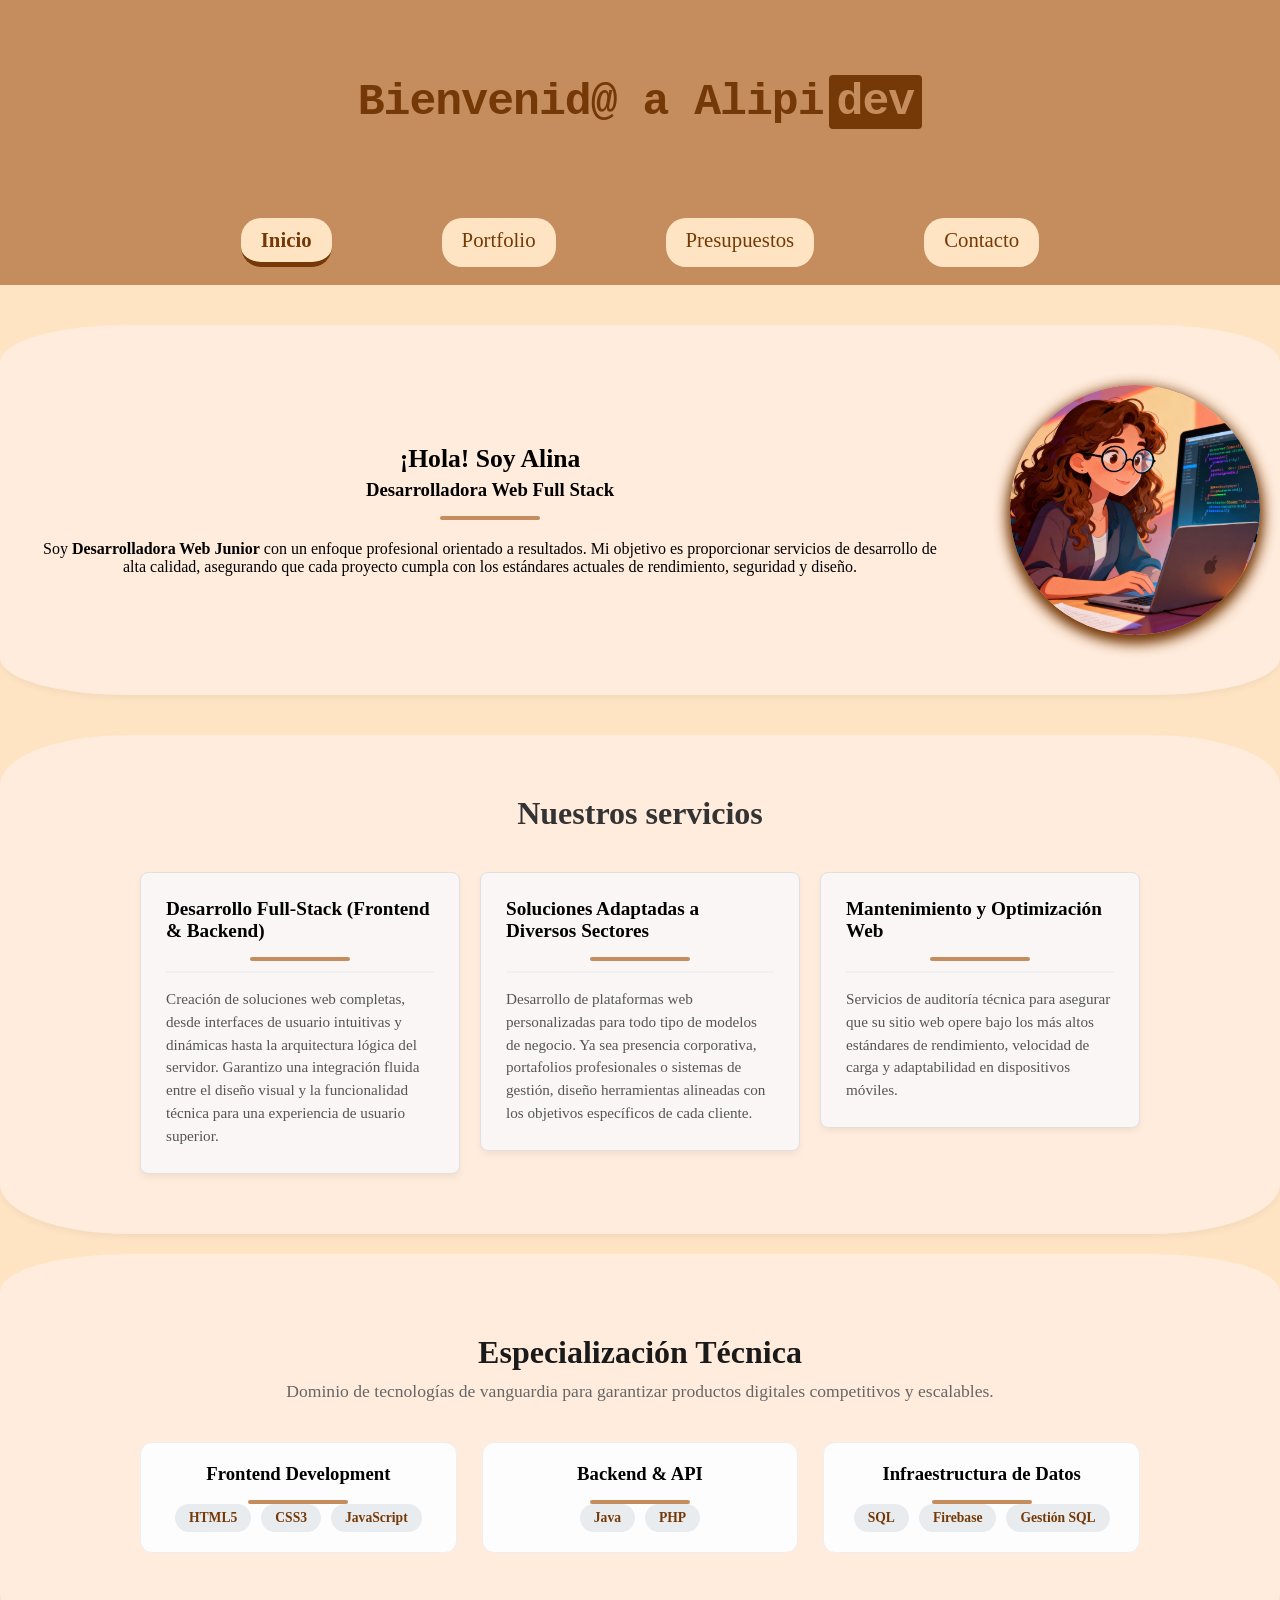
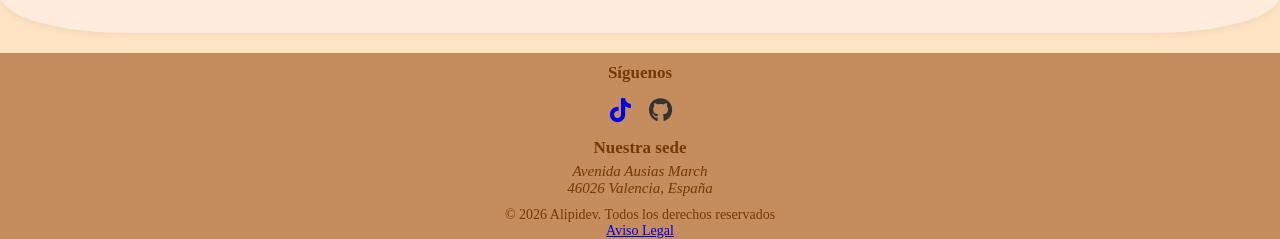
<file: index.html>
<!DOCTYPE html>
<html lang="es">
<head>
    <meta charset="UTF-8">
    <meta name="description" content="Portfolio Alina Puscas">
    <meta name="viewport" content="width=device-width, initial-scale=1.0">
    <link rel="stylesheet" href="css/styles.css">
    <link rel="stylesheet" href="https://cdnjs.cloudflare.com/ajax/libs/font-awesome/6.0.0/css/all.min.css">
    <title>Alipidev</title>
</head>
<body>
    <header>
        <!-- Encabezado de la página web -->
        <div class="header-container">
            <h1><a href="../index.html" class="logo-text">Bienvenid@ a Alipi<span>dev</span></a></h1>
        </div>
        <!-- Navegador -->
        <nav class="navbar">
            <ul>
                <li>
                    <a href="index.html" class="active">Inicio</a>
                </li>
                <li>
                    <a href="views/portfolio.html">Portfolio</a>
                </li>
                <li>
                    <a href="views/presupuestos.html">Presupuestos</a>
                </li>
                <li>
                    <a href="views/contacto.html">Contacto</a>
                </li>
            </ul>
        </nav>
    </header>

    <!-- MAIN contenido principal de la página web -->
     <main>
        <!-- Primera sección Bienvenida -->
         <section class="hero" id="hero">
            <!-- Detalles de la primera sección -->
            <div class="hero-text">
                <h2>¡Hola! Soy <span class="highlight">Alina</span></h2>
                <h3>Desarrolladora Web Full Stack</h3>
                <p>Soy <strong>Desarrolladora Web Junior</strong> con un enfoque profesional orientado a resultados. 
                    Mi objetivo es proporcionar servicios de desarrollo de alta calidad, asegurando que 
                    cada proyecto cumpla con los estándares actuales de rendimiento, seguridad y diseño.
                </p>
            </div>
            <!-- Adjuntamos imagen a la primera sección -->
            <div class="hero-image">
                <img src="assets/foto.jpeg" alt="Caricatura de Alina" width="200" class="hero-image">
            </div>
         </section>

         <!-- Segunda sección Nuestros servicios -->
          <section class="section-services" id="section-services">
            <h2>Nuestros servicios</h2>
            <div class="div-services">
                <div class="grid-services">
                    <article class="item-services">
                        <h3>Desarrollo Full-Stack (Frontend & Backend)</h3>
                        <p>Creación de soluciones web completas, desde interfaces de usuario intuitivas
                            y dinámicas hasta la arquitectura lógica del servidor. 
                            Garantizo una integración fluida entre el diseño visual y la funcionalidad 
                            técnica para una experiencia de usuario superior.</p>
                    </article>

                    <article class="item-services">
                        <h3>Soluciones Adaptadas a Diversos Sectores</h3>
                        <p>Desarrollo de plataformas web personalizadas para todo tipo de modelos de negocio.
                            Ya sea presencia corporativa, portafolios profesionales o sistemas de gestión, 
                            diseño herramientas alineadas con los objetivos específicos de cada cliente.</p>
                    </article>

                    <article class="item-services">
                        <h3>Mantenimiento y Optimización Web</h3>
                        <p> Servicios de auditoría técnica para asegurar que su sitio web opere bajo los más altos 
                            estándares de rendimiento, velocidad de carga y adaptabilidad en dispositivos móviles.</p>
                    </article>
                </div>
            </div>
          </section>

          <!-- Tercera sección Especialidades -->
          <section class="section-specialties" id="section-specialties">
            <div class="container-specialties">
                <h2>Especialización Técnica</h2>
                <p class="intro-text">Dominio de tecnologías de vanguardia para garantizar productos digitales competitivos y escalables.</p>
                
                <div class="grid-specialties">
                    <div class="specialty-card">
                        <div class="specialty-header">
                            <h3>Frontend Development</h3>
                        </div>
                        <div class="tags-container">
                            <span class="tag">HTML5</span>
                            <span class="tag">CSS3</span>
                            <span class="tag">JavaScript</span>
                            <!-- <span class="tag">React.js</span>
                            <span class="tag">Tailwind CSS</span> -->
                        </div>
                    </div>
        
                    <div class="specialty-card">
                        <div class="specialty-header">
                            <h3>Backend & API</h3>
                        </div>
                        <div class="tags-container">
                            <span class="tag">Java</span>
                            <span class="tag">PHP</span>
                            <!-- <span class="tag">Express</span>
                            <span class="tag">RESTful APIs</span> -->
                        </div>
                    </div>
        
                    <div class="specialty-card">
                        <div class="specialty-header">
                            <h3>Infraestructura de Datos</h3>
                        </div>
                        <div class="tags-container">
                            <span class="tag">SQL</span>
                            <!-- <span class="tag">MongoDB</span> -->
                            <span class="tag">Firebase</span>
                            <span class="tag">Gestión SQL</span>
                        </div>
                    </div>
                </div>
            </div>
        </section>
     </main>

     <!-- Cargamos el footer -->
      <div id="mi-footer"></div>

      <!-- Cargamos el script -->
       <script src="js/components.js"></script>
</body>
</html>
</file>
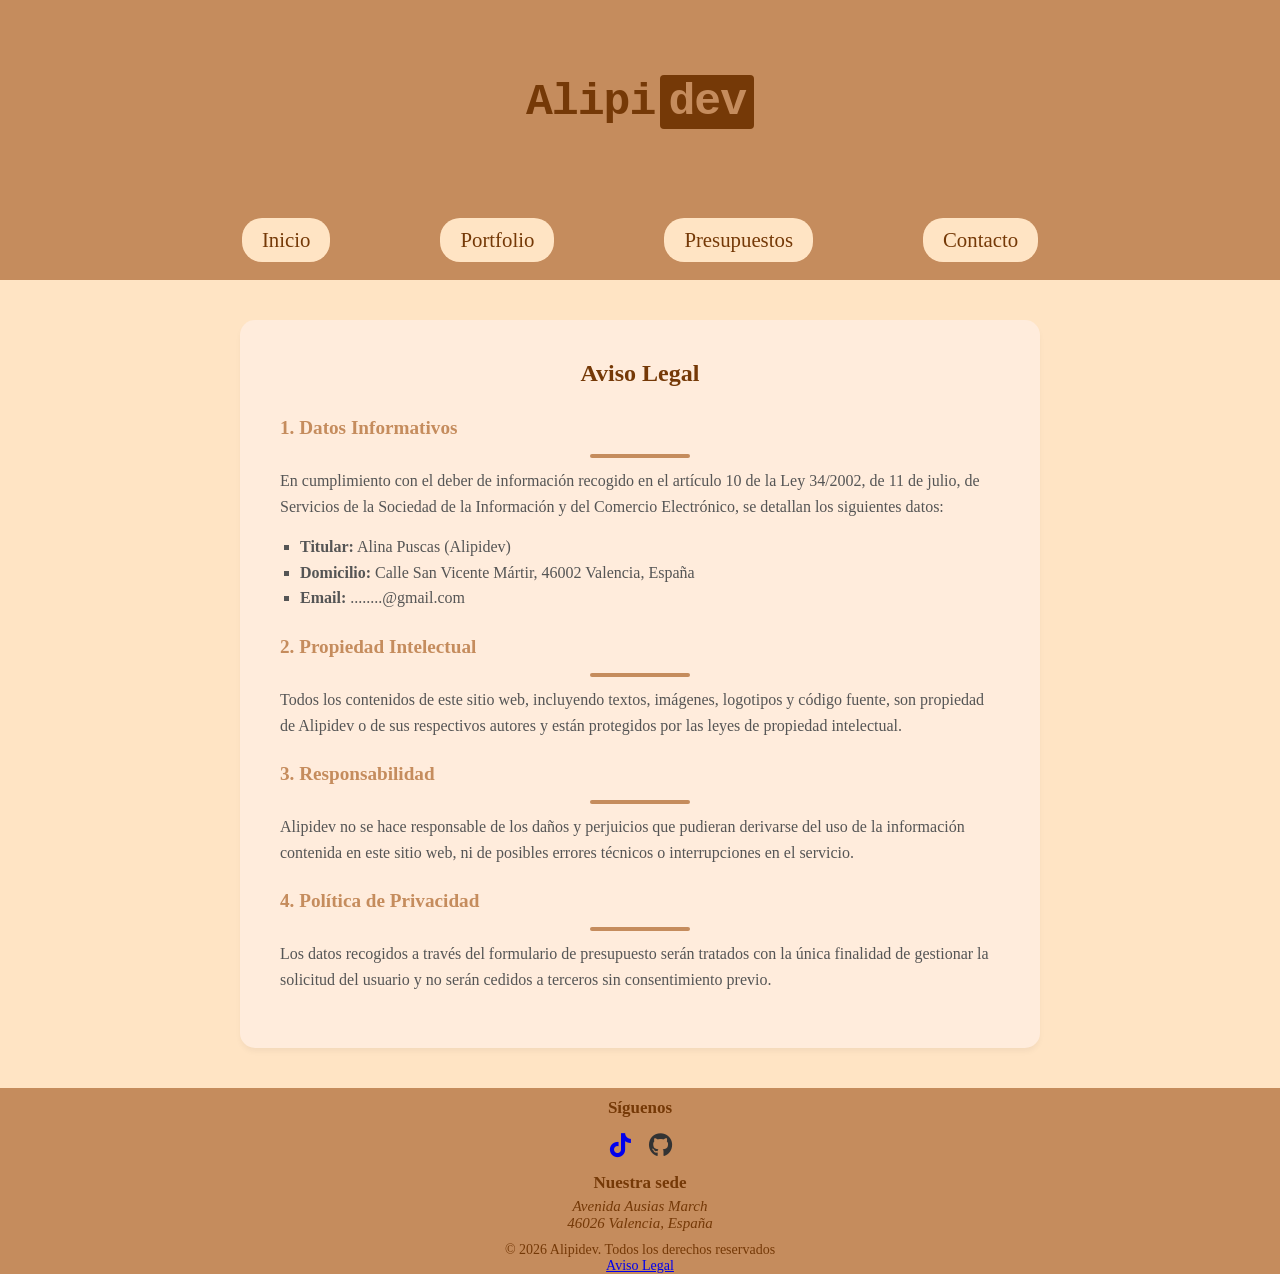
<file: views/aviso-legal.html>
<!DOCTYPE html>
<html lang="es">
<head>
    <meta charset="UTF-8">
    <meta name="viewport" content="width=device-width, initial-scale=1.0">
    <link rel="stylesheet" href="../css/styles.css">
    <link rel="stylesheet" href="https://cdnjs.cloudflare.com/ajax/libs/font-awesome/6.0.0/css/all.min.css">
    <title>Aviso Legal - Alipidev</title>
</head>
<body>
    <header>
        <div class="header-container">
            <h1><a href="../index.html" class="logo-text">Alipi<span>dev</span></a></h1>
        </div>
        <nav class="navbar">
            <ul>
                <li><a href="../index.html">Inicio</a></li>
                <li><a href="portfolio.html">Portfolio</a></li>
                <li><a href="presupuestos.html">Presupuestos</a></li>
                <li><a href="contacto.html">Contacto</a></li>
            </ul>
        </nav>
    </header>

    <main>
        <section class="legal-container">
            <h2>Aviso Legal</h2>
            
            <article class="legal-content">
                <h3>1. Datos Informativos</h3>
                <p>En cumplimiento con el deber de información recogido en el artículo 10 de la Ley 34/2002, de 11 de julio, de Servicios de la Sociedad de la Información y del Comercio Electrónico, se detallan los siguientes datos:</p>
                <ul>
                    <li><strong>Titular:</strong> Alina Puscas (Alipidev)</li>
                    <li><strong>Domicilio:</strong> Calle San Vicente Mártir, 46002 Valencia, España</li>
                    <li><strong>Email:</strong> ........@gmail.com</li>
                </ul>

                <h3>2. Propiedad Intelectual</h3>
                <p>Todos los contenidos de este sitio web, incluyendo textos, imágenes, logotipos y código fuente, son propiedad de Alipidev o de sus respectivos autores y están protegidos por las leyes de propiedad intelectual.</p>

                <h3>3. Responsabilidad</h3>
                <p>Alipidev no se hace responsable de los daños y perjuicios que pudieran derivarse del uso de la información contenida en este sitio web, ni de posibles errores técnicos o interrupciones en el servicio.</p>

                <h3>4. Política de Privacidad</h3>
                <p>Los datos recogidos a través del formulario de presupuesto serán tratados con la única finalidad de gestionar la solicitud del usuario y no serán cedidos a terceros sin consentimiento previo.</p>
            </article>
        </section>
    </main>

    <!-- Cargamos el footer -->
    <div id="mi-footer"></div>

    <!-- Cargamos el script -->
     <script src="../js/components.js"></script>
</body>
</html>
</file>
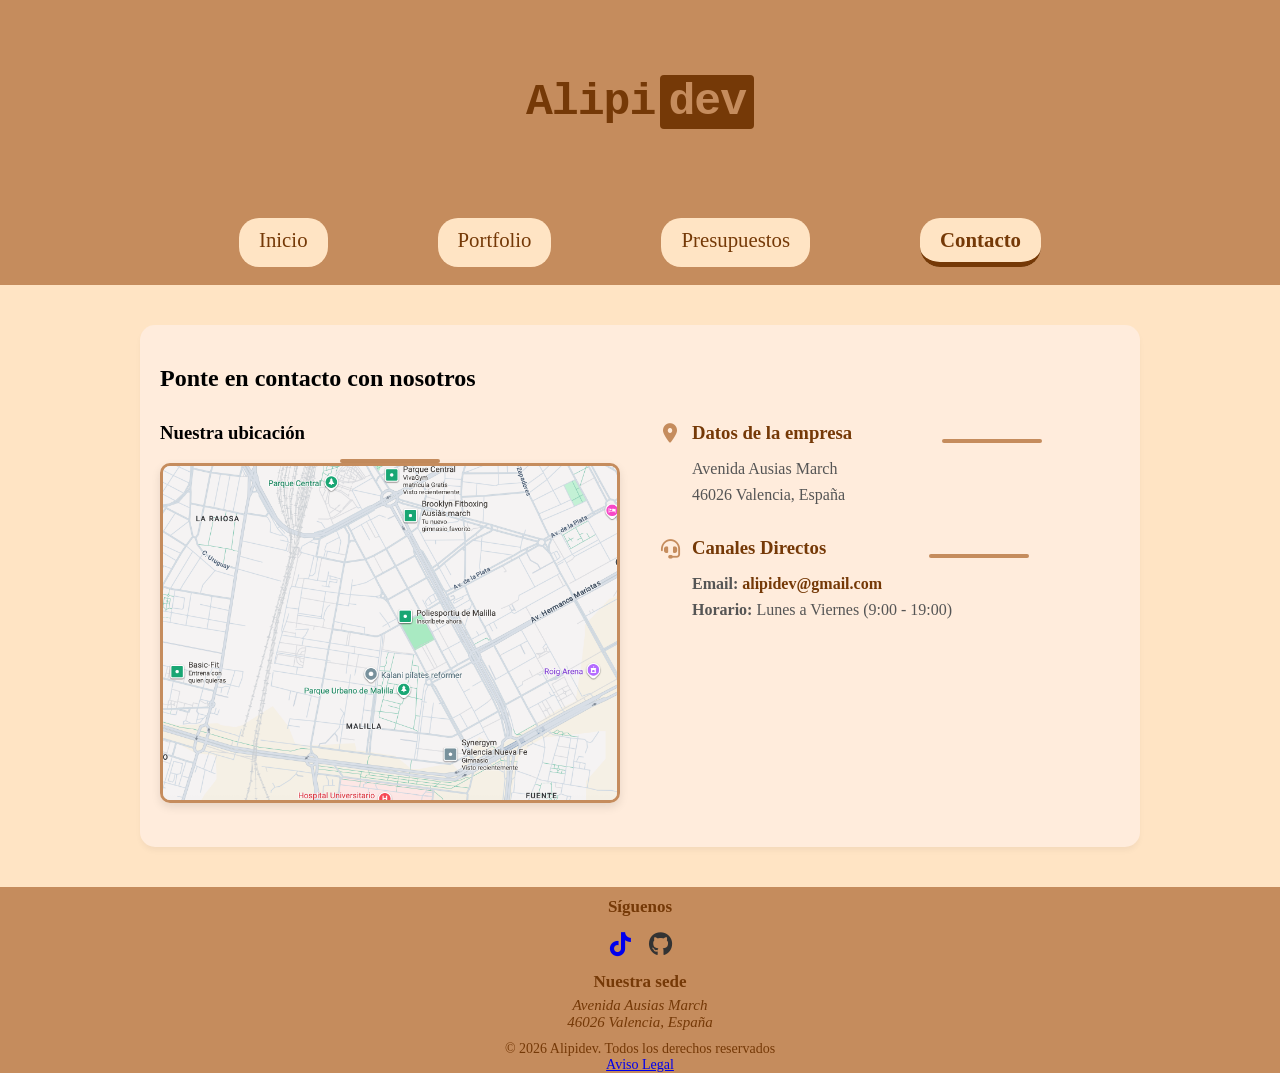
<file: views/contacto.html>
<!DOCTYPE html>
<html lang="es">
<head>
    <meta charset="UTF-8">
    <meta name="description" content="Portfolio Alina Puscas">
    <meta name="viewport" content="width=device-width, initial-scale=1.0">
    <link rel="stylesheet" href="../css/styles.css">
    <link rel="stylesheet" href="https://cdnjs.cloudflare.com/ajax/libs/font-awesome/6.0.0/css/all.min.css">
    <title>Alipidev</title>
</head>
<body>
    <header>
        <!-- Encabezado de la página web -->
        <div class="header-container">
            <h1><a href="../index.html" class="logo-text">Alipi<span>dev</span></a></h1>
        </div>
        <!-- Navegador -->
        <nav class="navbar">
            <ul>
                <li>
                    <a href="../index.html">Inicio</a>
                </li>
                <li>
                    <a href="portfolio.html">Portfolio</a>
                </li>
                <li>
                    <a href="presupuestos.html">Presupuestos</a>
                </li>
                <li>
                    <a href="contacto.html" class="active">Contacto</a>
                </li>
            </ul>
        </nav>
    </header>

    <!-- MAIN contenido principal de la página web -->
     <main>
        <section class="section-contacto-container">
            <h2>Ponte en contacto con nosotros</h2>
            
            <div class="contacto-grid">
                <div class="contacto-mapa">
                    <h3>Nuestra ubicación</h3>
                    <img src="../assets/maps.png" alt="Mapa de ubicación de Alipidev en Valencia" class="map-img">
                </div>
    
                <div class="contacto-info">
                    <div class="info-block">
                        <h3><i class="fa-solid fa-location-dot"></i> Datos de la empresa</h3>
                        <address> 
                            Avenida Ausias March<br>
                            46026 Valencia, España
                        </address>
                    </div>
    
                    <div class="info-block">
                        <h3><i class="fa-solid fa-headset"></i> Canales Directos</h3>
                        <p><strong>Email:</strong> <a href="mailto:alipidev@gmail.com">alipidev@gmail.com</a></p>
                        <!-- <p><strong>Teléfono:</strong> <a href="tel:+34900000000">+34 900 000 000</a></p> -->
                        <p><strong>Horario:</strong> Lunes a Viernes (9:00 - 19:00)</p>
                    </div>
                </div>
            </div>
        </section>
     </main>
    
    <!-- Cargamos el footer -->
    <div id="mi-footer"></div>

    <!-- Cargamos el script -->
     <script src="../js/components.js"></script>
</body>
</html>
</file>
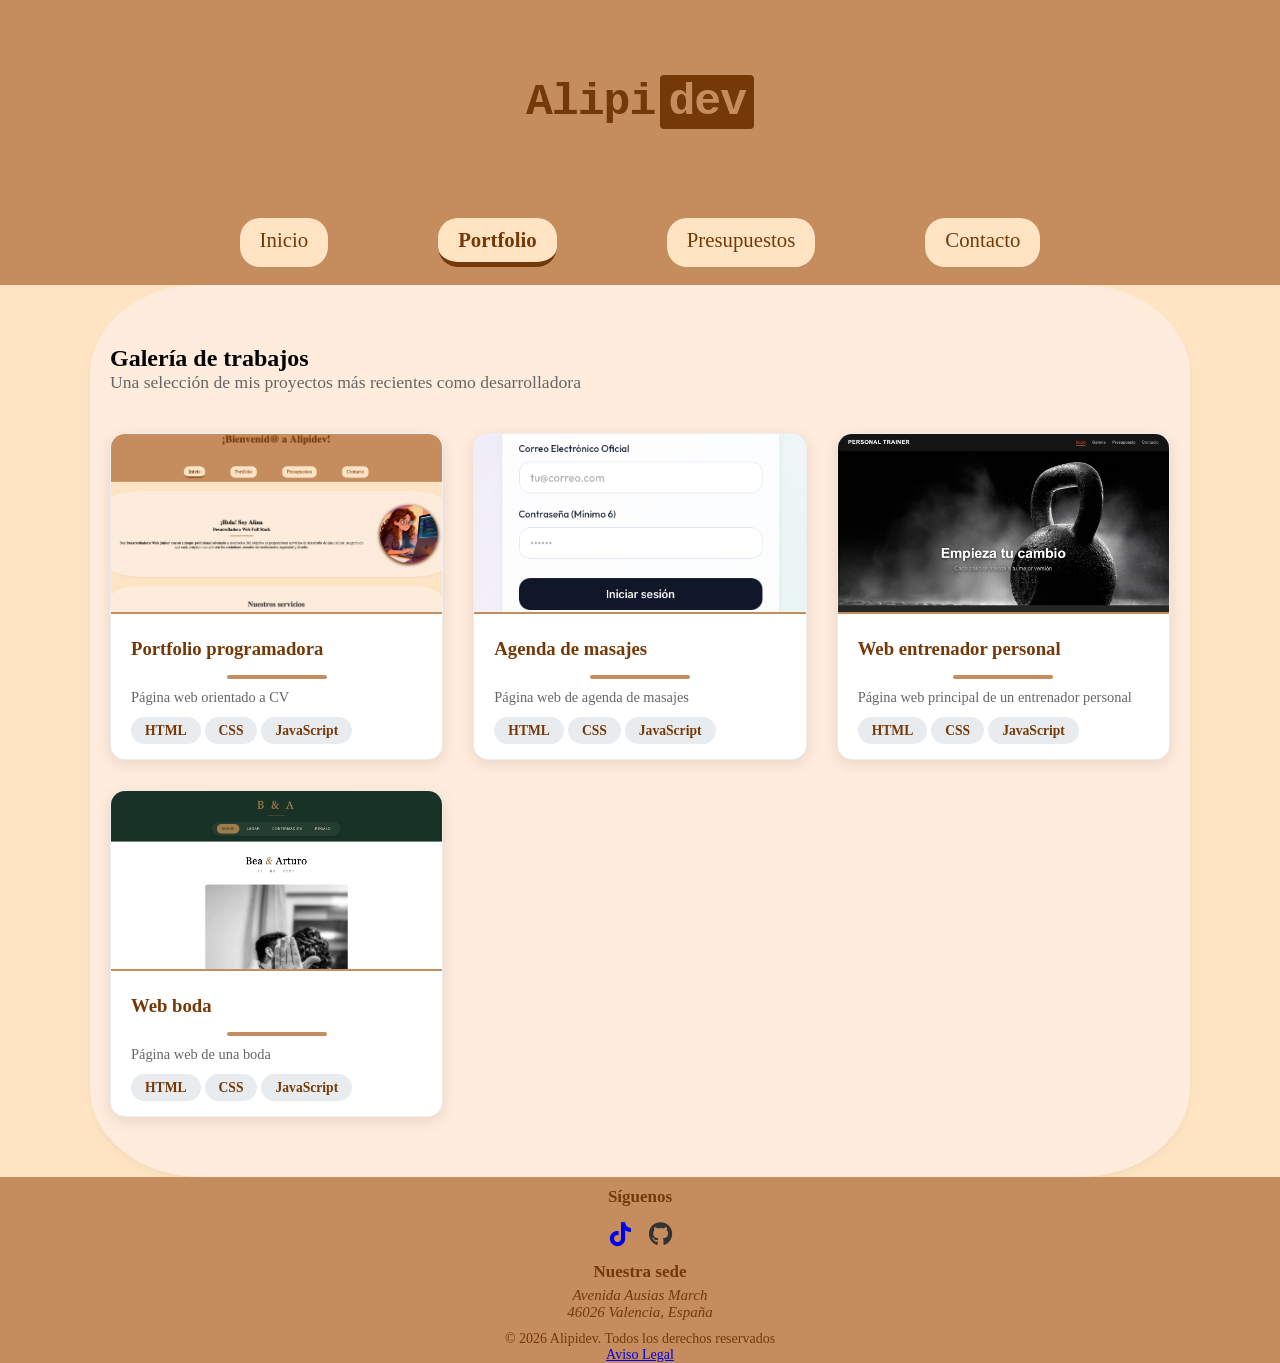
<file: views/portfolio.html>
<!DOCTYPE html>
<html lang="es">
<head>
    <meta charset="UTF-8">
    <meta name="description" content="Portfolio Alina Puscas">
    <meta name="viewport" content="width=device-width, initial-scale=1.0">
    <link rel="stylesheet" href="../css/styles.css">
    <link rel="stylesheet" href="https://cdnjs.cloudflare.com/ajax/libs/font-awesome/6.0.0/css/all.min.css">
    <title>Alipidev</title>
</head>
<body>
    <header>
        <!-- Encabezado de la página web -->
        <div class="header-container">
            <h1><a href="../index.html" class="logo-text">Alipi<span>dev</span></a></h1>
        </div>
        <!-- Navegador -->
        <nav class="navbar">
            <ul>
                <li>
                    <a href="../index.html">Inicio</a>
                </li>
                <li>
                    <a href="portfolio.html" class="active">Portfolio</a>
                </li>
                <li>
                    <a href="presupuestos.html">Presupuestos</a>
                </li>
                <li>
                    <a href="contacto.html">Contacto</a>
                </li>
            </ul>
        </nav>
    </header>

    <!-- MAIN contenido principal de la página web -->
     <main>
        <section class="portfolio-gallery">
            <h2>Galería de trabajos</h2>
            <p class="intro-text">Una selección de mis proyectos más recientes como desarrolladora</p>

            <div class="grid-portfolio">
                <article class="project-card">
                    <img src="../assets/proyecto1.png" alt="Captura Proyecto Portfolio">
                    <div class="project-info">
                        <h3>Portfolio programadora</h3>
                        <p>Página web orientado a CV</p>
                        <span class="tag">HTML</span>
                        <span class="tag">CSS</span>

                        <span class="tag">JavaScript</span>

                    </div>
                </article>
                
                <a href="https://reservas-quiromasaje.web.app" target="_blank" rel="noopener noreferrer">
                    <article class="project-card">

                        <img src="../assets/reservas_quiromasaje.png" alt="Agenda de reservas de masaje">
                        <div class="project-info">
                            <h3>Agenda de masajes</h3>
                            <p>Página web de agenda de masajes</p>
                            <span class="tag">HTML</span>
                            <span class="tag">CSS</span>
                            <span class="tag">JavaScript</span>
                        </div>
                    </article>
                </a>
                <a href="https://alipidev.github.io/webPersonalTrainer/" target="_blank" rel="noopener noreferrer">
                    <article class="project-card">

                        <img src="../assets/webpersonaltrainer.png" alt="Web de entrenador personal">
                        <div class="project-info">
                            <h3>Web entrenador personal</h3>
                            <p>Página web principal de un entrenador personal</p>
                            <span class="tag">HTML</span>
                            <span class="tag">CSS</span>
                            <span class="tag">JavaScript</span>
                        </div>
                    </article>
                </a>

                <a href="https://alipidev.github.io/boda/" target="_blank" rel="noopener noreferrer">
                    <article class="project-card">

                        <img src="../assets/boda_web.png" alt="Web boda">
                        <div class="project-info">
                            <h3>Web boda</h3>
                            <p>Página web de una boda</p>
                            <span class="tag">HTML</span>
                            <span class="tag">CSS</span>
                            <span class="tag">JavaScript</span>
                        </div>
                    </article>
                </a>
                
            </div>
        </section>

     </main>
    
    <!-- Cargamos el footer -->
    <div id="mi-footer"></div>

    <!-- Cargamos el script -->
     <script src="../js/components.js"></script>
</body>
</html>
</file>
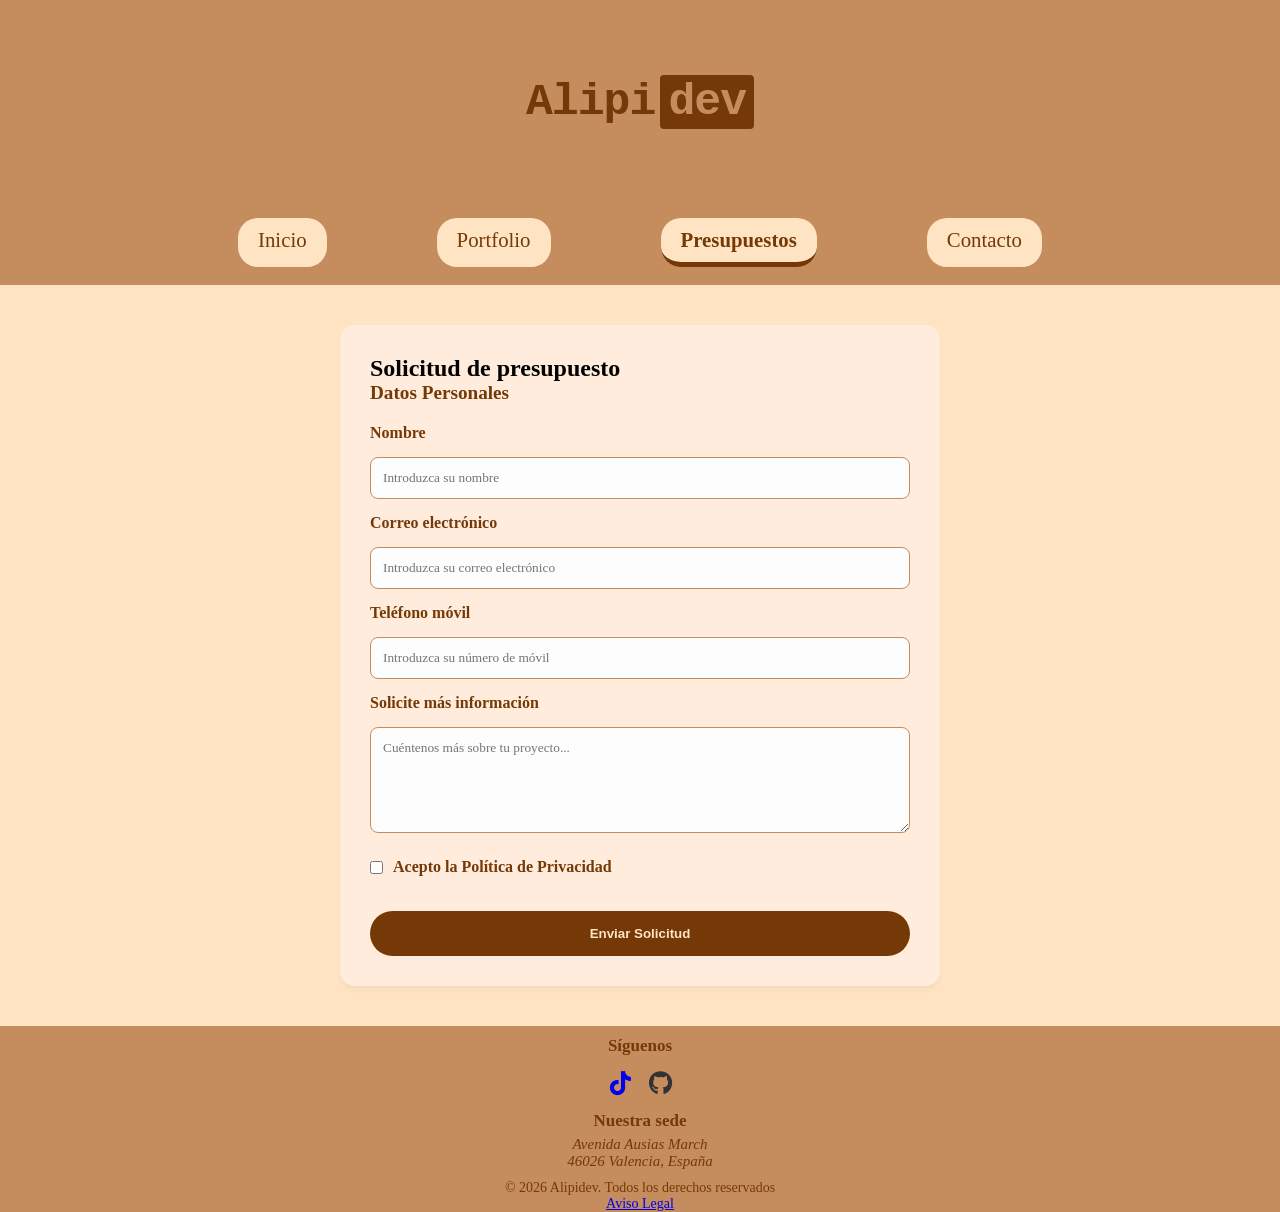
<file: views/presupuestos.html>
<!DOCTYPE html>
<html lang="es">
<head>
    <meta charset="UTF-8">
    <meta name="description" content="Portfolio Alina Puscas">
    <meta name="viewport" content="width=device-width, initial-scale=1.0">
    <link rel="stylesheet" href="../css/styles.css">
    <link rel="stylesheet" href="https://cdnjs.cloudflare.com/ajax/libs/font-awesome/6.0.0/css/all.min.css">
    <title>Alipidev</title>
</head>
<body>
    <header>
        <!-- Encabezado de la página web -->
        <div class="header-container">
            <h1><a href="../index.html" class="logo-text">Alipi<span>dev</span></a></h1>
        </div>
        <!-- Navegador -->
        <nav class="navbar">
            <ul>
                <li>
                    <a href="../index.html">Inicio</a>
                </li>
                <li>
                    <a href="portfolio.html">Portfolio</a>
                </li>
                <li>
                    <a href="presupuestos.html" class="active">Presupuestos</a>
                </li>
                <li>
                    <a href="contacto.html">Contacto</a>
                </li>
            </ul>
        </nav>
    </header>

    <!-- MAIN contenido principal de la página web -->
    <main>
        <section class="section-presupuesto">
            <h2>Solicitud de presupuesto</h2>
        <form>
            <fieldset>
                <legend>Datos Personales</legend>

                <label for="name">Nombre</label>
                <input type="text" name="name"  id="name" placeholder="Introduzca su nombre" pattern="[A-Za-zÁÉÍÓÚáéíóúñÑ ]{2,40}" 
                    title="El nombre solo puede contener letras y espacios" required>

                <label for="correo">Correo electrónico</label>
                 <input type="email" name="correo" id="correo" placeholder="Introduzca su correo electrónico" pattern="[a-z0-9._%+-]+@[a-z0-9.-]+\.[a-z]{2,}$" title="Introduzca un correo válido" required>

                <label for="phone">Teléfono móvil</label>
                <input type="tel" name="phone" id="phone" placeholder="Introduzca su número de móvil" pattern="[0-9]{9}"
                    title="El teléfono debe tener 9 números" required>

                <label for="comentario">Solicite más información</label>
                <textarea name="comentario" id="comentario" rows="5" placeholder="Cuéntenos más sobre tu proyecto..." required></textarea>

                <div class="checkbox-container">
                    <input type="checkbox" name="politica" id="politica" required>
                    <label for="politica">Acepto la <strong>Política de Privacidad</strong></label>
                </div>
                <button type="submit" class="btn-enviar">Enviar Solicitud</button>
            </fieldset>
        </form>
        </section>
    </main>
    <!-- Cargamos el footer -->
    <div id="mi-footer"></div>

    <!-- Cargamos el script -->
     <script src="../js/components.js"></script>
</body>
</html>
</file>
<file: css/styles.css>
/* ==========================================================================
   ÍNDICE DE ESTILOS - SITIO WEB PORTAFOLIO
==========================================================================
   1.  RESET Y ESTILOS BASE .......... (Configuración global)
   2.  COMPONENTES GLOBALES .......... (Header, Navbar y Footer)
   3.  PÁGINA DE INICIO (HERO) ....... (Texto izquierda, foto derecha)
   4.  PÁGINA DE PORTFOLIO ........... (Grid, tarjetas, miniaturas)
   5.  PÁGINA DE PRESUPUESTOS ........ (Campos, botones de envío)
   6.  PÁGINA DE CONTACTO ............ (Iconos, colores de marca)
   7.  PÁGINA DE AVISO LEGAL.......... (Información legal)
   8.  MEDIA QUERIES ................. (Ajustes para móviles)
   9.  LOGOTIPO....................... (Estilo del logotipo de la web)
==========================================================================
*/


/* ==========================================
   1.  RESET Y ESTILOS BASE
   ========================================== */
    *{
        margin: 0;
        padding: 0;
        box-sizing: border-box;
    }


/* ==========================================
   2. COMPONENTES GLOBALES (Header, Navbar y Footer)
   ========================================== */
    /* BODY */
    body{
        background-color: bisque;
        min-height: 100vh;
        display: flex;
        flex-direction: column;
    }

    /* MAIN */
    main{
        flex: 1;
    }

    /* HEADER */
    header{
        width: 100%;
        margin: 0 auto;/* Para que se quede centrada la página */
    }

    .header-container{
        height: 200px;
        width: 100%;
        display: flex;
        justify-content: center;
        align-items: center;
        background-color: #C58C5D;
        font-size: 140%;
        color: #753907;
    }


    /* BARRA DE NAVEGACIÓN */
    .navbar{
        width: 100%;
        margin: 0 auto;
        display: flex;
        justify-content: center;/* Centra el menú horizontalmente */
        padding-top: 0px;
        background-color: #C58C5D;
    }

    .navbar ul{
        display: flex; /* Elementos en horizontal */
        list-style: none; /* Quita los puntos */
        margin: 0px;
        padding: 8px 20px;
        max-width: 100%;
        margin: 0 auto;
        justify-content: center;
        gap: 70px;
    }

    /* Enlaces */
    .navbar li{
        margin: 10px 20px;/* Espacio entre palabras */
        background: bisque;
        backdrop-filter: blur(10px);
        border-radius: 20px;
        border-radius: 1px solid;
        transition: 0.3s;
    }

    /* Ajustamos el padding del enlace */
    .navbar a{
        display: block;
        padding: 10px 20px;
        text-decoration: none;
        border-radius: 20px;
        color: #753907;
        font-size: 130%;
    }

    /* Estilo para resaltar en que enlace estas */
    .navbar a.active{
        color: #753907;
        font-weight: bold;/* Texto en negrita */
        border-bottom: 5px solid #753907;/* Una linea debajo para resaltar */
    }

    /* Estilo para resaltar cuando pasas el ratón por encima */
    .navbar a:hover{
        color: #6C5C5C;
        font-weight: 700;
    }


    /* FOOTER */
    .site-footer{
        width: 100%;
        min-height: 50px;
        text-align: center;
        background-color: #C58C5D;
        color: #753907;
        font-size: 15px;
    }

    .footer-social{
        padding: 10px 0px;
        justify-content: center;
        max-width: 100%;
    }

    /* Tamaño al h4 */
    .footer-social h4{
        margin-bottom: 15px;
        font-size: 17px;
        font-weight: bold;
    }

    /* Contenedor de los iconos */
    .social-icons{
        display: flex;
        justify-content: center;
        gap: 10px;
    }

    /* Estilo a los iconos */
    .social-icons a{
        text-decoration: none;
        font-size: 24px;
        transition: 0.4s;
        width: 30px;
        height: 30px;
    }

    /* Colores originales de los iconos de las redes sociales */
    .fa-facebook{
        color: #1877F2;
    }
    .fa-instagram{
        color: #E4405F;
    }
    .fa-github{
        color: #333333;
    }

    /* Efecto al pasar el ratón por encima de los iconos */
    .social-icons a:hover{
        transform: scale(1.0); /* Se hacen más grandes */
        filter: brightness(1.2); /* Se iluminan un poco */
    }

    /* Dirección de la empresa */
    .footer-address{
        margin-bottom: 10px;
        justify-content: center;
        max-width: 100%;
    }

    /* H4 */
    .footer-address h4{
        margin-bottom: 5px;
        font-size: 17px;
        font-weight: bold;
    }
    .footer-address address{
        font-style: oblique;
        font-size: 15px;
    }

    /* Aviso legal */
    .footer-content{
        font-size: 14px;
    }




/* ==========================================
   3.  PÁGINA DE INICIO
   ========================================== */

   /* MAIN */
   /* Configuración de la seccion Hero */
   section{
    padding: 60px 20px;
    margin-bottom: 20px; /* Espacio real entre bloques */
    background: #FFECDC;
    border-radius: 10%;
    box-shadow: 0 4px 6px -1px rgba(0, 0, 0, 0.05); /* Sombra muy sutil */
   }

/* O una línea corta y centrada debajo del título de cada sección */
section h3::after {
    content: "";
    display: block;
    width: 100px;
    height: 4px;
    background-color: #C58C5D; /* Tu color café */
    margin: 15px auto 0;
    border-radius: 2px;
}
   .hero{
    display: flex;
    align-items: center;
    justify-content: center;
    margin: 40px 0;
    gap: 50px;
   }

   /* Diseño del texto del div */
   .hero-text{
    text-align: center;
    padding: 15px 20px;
   }
   .hero-text h2{
    font-size: 160%;
    margin-bottom: 5px;
   }
   .hero-text p{
    margin-top: 20px;
   }

   /* Diseño de la caricatura */
   .hero-image{
    /* Forzamos las medidas de ancho y alto */
    width: 250px;
    height: 250px;
    /* Evitamos que la caricatura se estire o se vea mal */
    object-fit: cover;
    border-radius: 50%;
    /* Para que sea un círculo */
    border-radius: 5px solid #753907;
    box-shadow: 0 5px 15px #753907;
   }

   /* Diseño de la parte de la seccion de nuestros servicios */
   /* Contenedor Principal */
.section-services {
    padding: 60px 20px;
    text-align: center;
}

.section-services h2 {
    margin-bottom: 40px;
    font-size: 2rem;
    color: #333;
}

/* Limitamos el ancho del div-services para que las tarjetas no se estiren */
.div-services {
    max-width: 1000px; 
    margin: 0 auto;
}

.grid-services {
    display: grid;
    /* Creamos columnas que no bajen de 300px pero que quepan en el espacio */
    grid-template-columns: repeat(auto-fit, minmax(300px, 1fr));
    gap: 20px;
    align-items: start; /* Evita que las tarjetas se estiren para igualar a la más larga */
}

/* Estilo de la Tarjeta */
.item-services {
    background: #faf6f6;
    padding: 25px;
    border-radius: 8px;
    border: 1px solid #e0e0e0;
    box-shadow: 0 4px 6px rgba(0, 0, 0, 0.05);
    transition: all 0.3s ease;
    text-align: left; /* Alineación formal del texto */
}

.item-services:hover {
    transform: translateY(-5px);
    border-color: #753907;
    box-shadow: 0 8px 15px rgba(0, 0, 0, 0.1);
}

.item-services h3 {
    font-size: 1.2rem;
    margin-bottom: 15px;
    border-bottom: 2px solid #f0f0f0;
    padding-bottom: 10px;
}

.item-services p {
    font-size: 0.95rem;
    color: #555;
    line-height: 1.5;
    margin: 0;
}

/* Sección de especialidades */
.section-specialties {
    padding: 80px 20px;
    text-align: center;
}

.container-specialties {
    max-width: 1000px;
    margin: 0 auto;
}

.section-specialties h2 {
    color: #1a1a1a;
    font-size: 2rem;
    margin-bottom: 10px;
}

.intro-text {
    color: #666;
    margin-bottom: 40px;
    font-size: 1.1rem;
}

.grid-specialties {
    display: grid;
    grid-template-columns: repeat(auto-fit, minmax(280px, 1fr));
    gap: 25px;
}

.specialty-card {
    background: #fdfdfd;
    border: 1px solid #eee;
    padding: 20px;
    border-radius: 12px;
    transition: 0.3s;
}

.specialty-card:hover {
    background: #f8faff;
    border-color: #1a1a1a;
}

.specialty-header h4 {
    color: #1a1a1a;
    font-size: 1.2rem;
    margin-bottom: 20px;
    text-transform: uppercase;
    letter-spacing: 1px;
}

/* Contenedor de etiquetas */
.tags-container {
    display: flex;
    flex-wrap: wrap;
    gap: 10px;
    justify-content: center;
}

/* Estilo de las etiquetas (Tags) */
.tag {
    background: #e9ecef;
    color: #753907;
    padding: 6px 14px;
    border-radius: 20px;
    font-size: 0.85rem;
    font-weight: 600;
    transition: all 0.2s;
}

.tag:hover {
    background: #C58C5D;
    color: #fff;
}




/* ==========================================
   4.  PÁGINA DE PORTFOLIO
   ========================================== */
   .portfolio-gallery {
    max-width: 1100px;
    margin: 0 auto;
    padding: 60px 20px;
}

.grid-portfolio {
    display: grid;
    /* Esto crea la cuadrícula automática de miniaturas */
    grid-template-columns: repeat(auto-fit, minmax(250px, 1fr));
    gap: 30px;
    margin-top: 40px;
}

.project-card {
    background: #fff;
    border-radius: 15px;
    overflow: hidden; /* Para que la imagen no se salga de las esquinas redondeadas */
    box-shadow: 0 4px 15px rgba(0,0,0,0.1);
    transition: transform 0.3s ease;
    border: 1px solid #eee;
}

.project-card:hover {
    transform: translateY(-10px);
}

.project-card img {
    width: 100%;
    height: 180px;
    object-fit: cover; /* Ajusta la imagen sin deformarla */
    border-bottom: 2px solid #C58C5D;
}

.project-info {
    padding: 20px;
    text-align: left;
}

.project-info h3 {
    color: #753907;
    margin-bottom: 10px;
}

.project-info p {
    font-size: 0.9rem;
    color: #666;
    margin-bottom: 15px;
}

a:has(.project-card) {
    text-decoration: none;
    color: inherit;
    display: block;
}




/* ==========================================
   5.  PÁGINA DE PRESUPUESTOS
   ========================================== */
   .section-presupuesto {
    max-width: 600px;
    margin: 40px auto;
    padding: 30px;
    background: #FFECDC;
    border-radius: 15px;
}

fieldset {
    border: none;
    display: flex;
    flex-direction: column;
    gap: 15px;
}

legend {
    font-weight: bold;
    font-size: 1.2rem;
    color: #753907;
    margin-bottom: 20px;
}

label {
    font-weight: 600;
    color: #753907;
    text-align: left;
}

input[type="text"],
input[type="email"],
input[type="tel"],
textarea {
    width: 100%;
    padding: 12px;
    border: 1px solid #C58C5D;
    border-radius: 8px;
    background-color: #fdfdfd;
    font-family: inherit;
}

textarea {
    resize: vertical; /* Permite al usuario agrandar solo hacia abajo */
}

.checkbox-container {
    display: flex;
    align-items: center;
    gap: 10px;
    margin-top: 10px;
}

.btn-enviar {
    background-color: #753907;
    color: bisque;
    padding: 15px;
    border: none;
    border-radius: 25px;
    font-weight: bold;
    cursor: pointer;
    transition: 0.3s;
    margin-top: 20px;
}

.btn-enviar:hover {
    background-color: #C58C5D;
    color: #753907;
}





/* ==========================================
   6.  PÁGINA DE CONTACTO
   ========================================== */
   .section-contacto-container {
    max-width: 1000px;
    margin: 40px auto;
    padding: 40px 20px;
    background: #FFECDC;
    border-radius: 15px;
}

.contacto-grid {
    display: grid;
    grid-template-columns: repeat(auto-fit, minmax(350px, 1fr));
    gap: 40px;
    margin-top: 30px;
    text-align: left;
}

.map-img {
    width: 100%;
    height: auto;
    border-radius: 10px;
    border: 3px solid #C58C5D;
    box-shadow: 0 4px 10px rgba(0,0,0,0.1);
}

.info-block {
    margin-bottom: 30px;
    display: flex;
    flex-direction: column;
    align-items: flex-start; /*Alinea todo a la izquierda*/
}

.info-block h3 {
    color: #753907;
    margin-bottom: 12px;
    display: flex;
    align-items: center; /* Centra verticalmente el icono con el texto del título */
    gap: 12px;
    width: 100%;
}
/* Estilo para el icono que actúa como guía visual */
.info-block h3 i {
    color: #C58C5D;
    font-size: 1.2rem;
    width: 20px; /* Ancho fijo para que todos los textos empiecen en el mismo punto */
    text-align: center;
}

/* Alineación del contenido (p y address) respecto al título */
.info-block p, 
.info-block address {
    margin-left: 32px; /* Espacio exacto para que el texto coincida con el inicio del título (20px icono + 12px gap) */
    line-height: 1.6;
    color: #555;
    font-style: normal;
    text-align: left;
}
.info-block i {
    color: #C58C5D;
}

.info-block a {
    color: #753907;
    text-decoration: none;
    font-weight: bold;
}

.info-block a:hover {
    text-decoration: underline;
}

/* ==========================================
   7. PÁGINA DE AVISO LEGAL
   ========================================== */

   .legal-container {
    max-width: 800px;
    margin: 40px auto;
    padding: 40px;
    background: #FFECDC;
    border-radius: 15px;
    text-align: left; /* El texto legal siempre a la izquierda */
}

.legal-container h2 {
    color: #753907;
    margin-bottom: 30px;
    text-align: center;
}

.legal-content h3 {
    color: #C58C5D;
    margin-top: 25px;
    margin-bottom: 10px;
    font-size: 1.2rem;
}

.legal-content p, .legal-content ul {
    line-height: 1.6;
    color: #555;
    margin-bottom: 15px;
}

.legal-content ul {
    list-style: square;
    margin-left: 20px;
}




/* ==========================================
   8.  MEDIA QUERIES
   ========================================== */

    /* TABLETS (Pantallas medianas) */
    @media (max-width: 991px) {
    /* Ajustamos el Hero para que no se vea apretado */
    .hero {
        flex-direction: column;
        text-align: center;
        gap: 30px;
    }

    .hero-text {
        order: 2; /* Ponemos el texto debajo de la imagen en móviles */
    }

    .hero-image {
        order: 1;
        width: 200px;
        height: 200px;
    }

    /* Ajuste para las secciones de servicios y portfolio */
    .grid-services, .grid-specialties, .grid-portfolio {
        grid-template-columns: repeat(auto-fit, minmax(250px, 1fr));
        padding: 0 10px;
    }
}

/* MÓVILES (Pantallas pequeñas) */
    @media (max-width: 580px) {
    /* El Header y Navbar */
    .header-container {
        height: 150px;
        font-size: 110%;
    }

    .navbar ul {
        flex-direction: column; /* Menú en lista vertical */
        gap: 10px;
        padding: 15px;
    }

    .navbar li {
        margin: 5px 0;
        width: 100%; /* Botones del menú a lo ancho */
    }

    .navbar a {
        text-align: center;
    }

    /* Ajuste de márgenes en secciones */
    section {
        padding: 40px 15px;
        border-radius: 0; /* Quitamos redondeado en móvil para ganar espacio */
    }

    /* Formulario de presupuesto */
    .section-presupuesto {
        margin: 20px 10px;
        padding: 20px;
    }

    /* Grid de contacto (Mapa y datos uno debajo del otro) */
    .contacto-grid {
        grid-template-columns: 1fr;
    }
}

/* ==========================================
   9.  ESTILO DEL LOGOTIPO
   ========================================== */

/* Estilo del Logotipo de Texto */
.logo-text {
    text-decoration: none;
    color: #753907; /* Tu color café oscuro */
    font-family: 'Courier New', Courier, monospace; /* Fuente tipo código */
    font-weight: 800;
    letter-spacing: -1px;
    transition: 0.3s;
}

/* El "dev" en otro color para darle toque de programadora */
.logo-text span {
    color: #C58C5D; /* Tu color café claro */
    background: #753907;
    padding: 2px 8px;
    border-radius: 4px;
    margin-left: 5px;
}

.logo-text:hover {
    filter: brightness(1.2);
}
</file>
